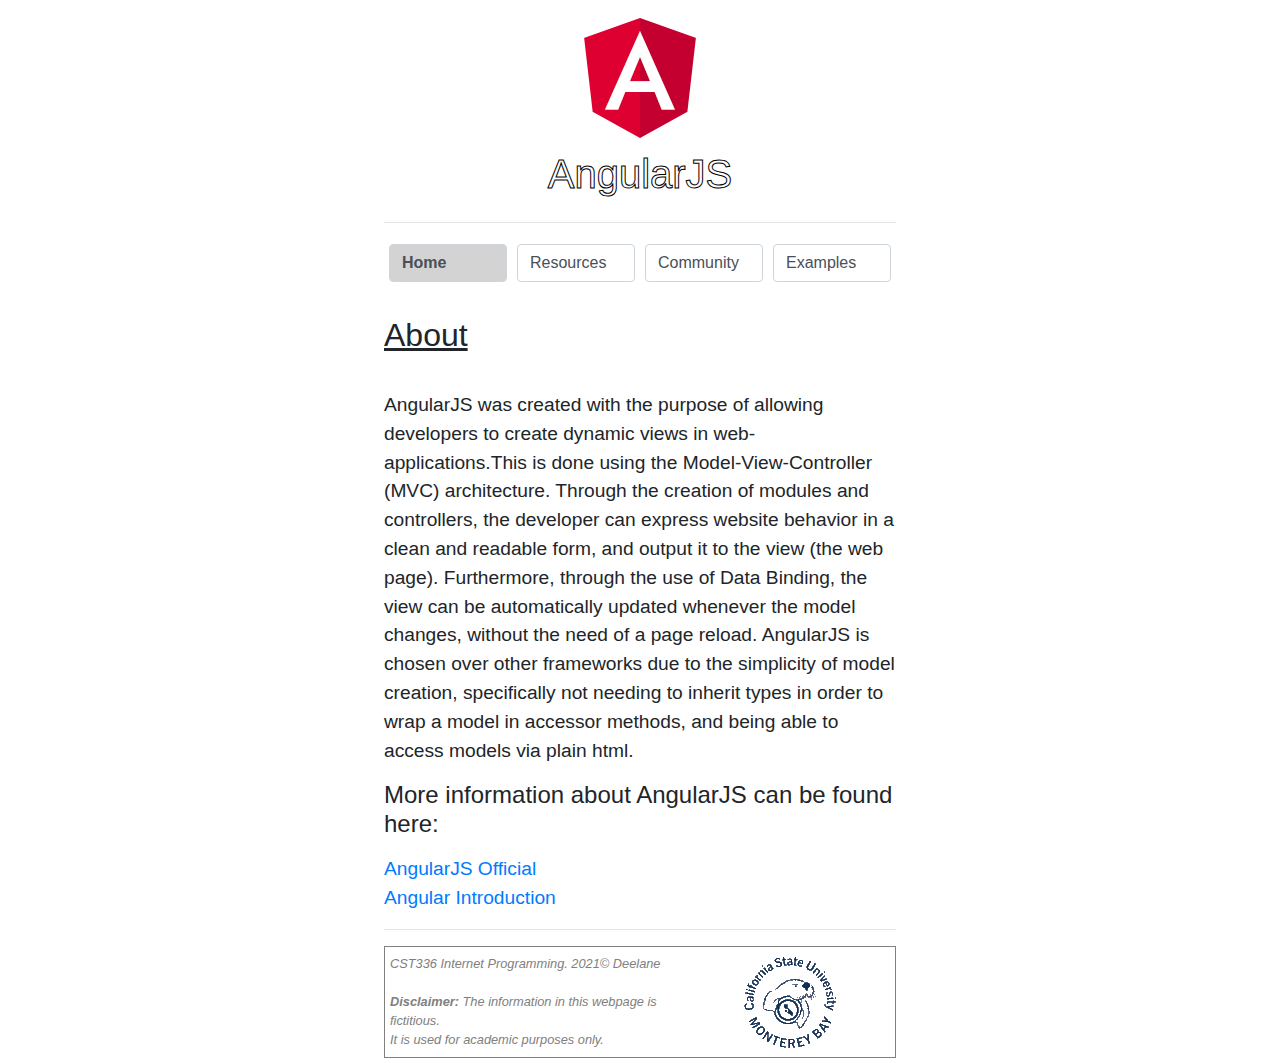
<file: week 1/HW-1-HTML-and-CSS/index.html>
<!DOCTYPE html>
<html>
    <head>
        <meta charset="utf-8" />
        <title>HW 1: HTML and CSS</title>
        <link href="css/style.css" rel="stylesheet" type="text/css"/>
        <link href="https://fonts.googleapis.com/css2?family=Pacifico&display=swap" rel="stylesheet">
    </head>
    <body>
      <header class="centered">
        <img src="img/angular_logo_small.png" alt="angular logo"/>
        <h1>AngularJS</h1>
      </header>
      <hr>
      <nav class="centered">
        <a class="form-control selected" href="index.html">Home</a>
        <a class="form-control" href="resources.html">Resources</a>
        <a class="form-control" href="community.html">Community</a>
        <a class="form-control" href="examples.html">Examples</a>
      </nav>
      <main>
        <br>
        <h2>About</h2>
        <br>
        <p>
          AngularJS was created with the purpose of allowing developers to create dynamic views in web-applications.This is done using the Model-View-Controller (MVC) architecture. Through the creation of modules and controllers, the developer can express website behavior in a clean and readable form, and output it to the view (the web page). Furthermore, through the use of Data Binding, the view can be automatically updated whenever the model changes, without the need of a page reload. AngularJS is chosen over other frameworks due to the simplicity of model creation, specifically not needing to inherit types in order to wrap a model in accessor methods, and being able to access models via plain html.
        </p>
        <div>
          <p>
            <h4>More information about AngularJS can be found here:</h4>
          </p>
          <a href="https://angularjs.org">AngularJS Official</a>
          <br>
          <a href="https://www.sitepoint.com/angular-introduction">Angular Introduction</a>
        </div>
      </main>
      <hr>
      <footer>
        <div>
          CST336 Internet Programming. 2021&copy; Deelane 
          <br><br>
          <strong>Disclaimer:</strong> The information in this webpage is fictitious. 
          <br>
          It is used for academic purposes only.
        </div>
        <figure>
          <img src="img/csumb_round_logo_small.png" alt="CSUMB logo"/>
        </figure>
      </footer>
        
    </body>


</html>
</file>
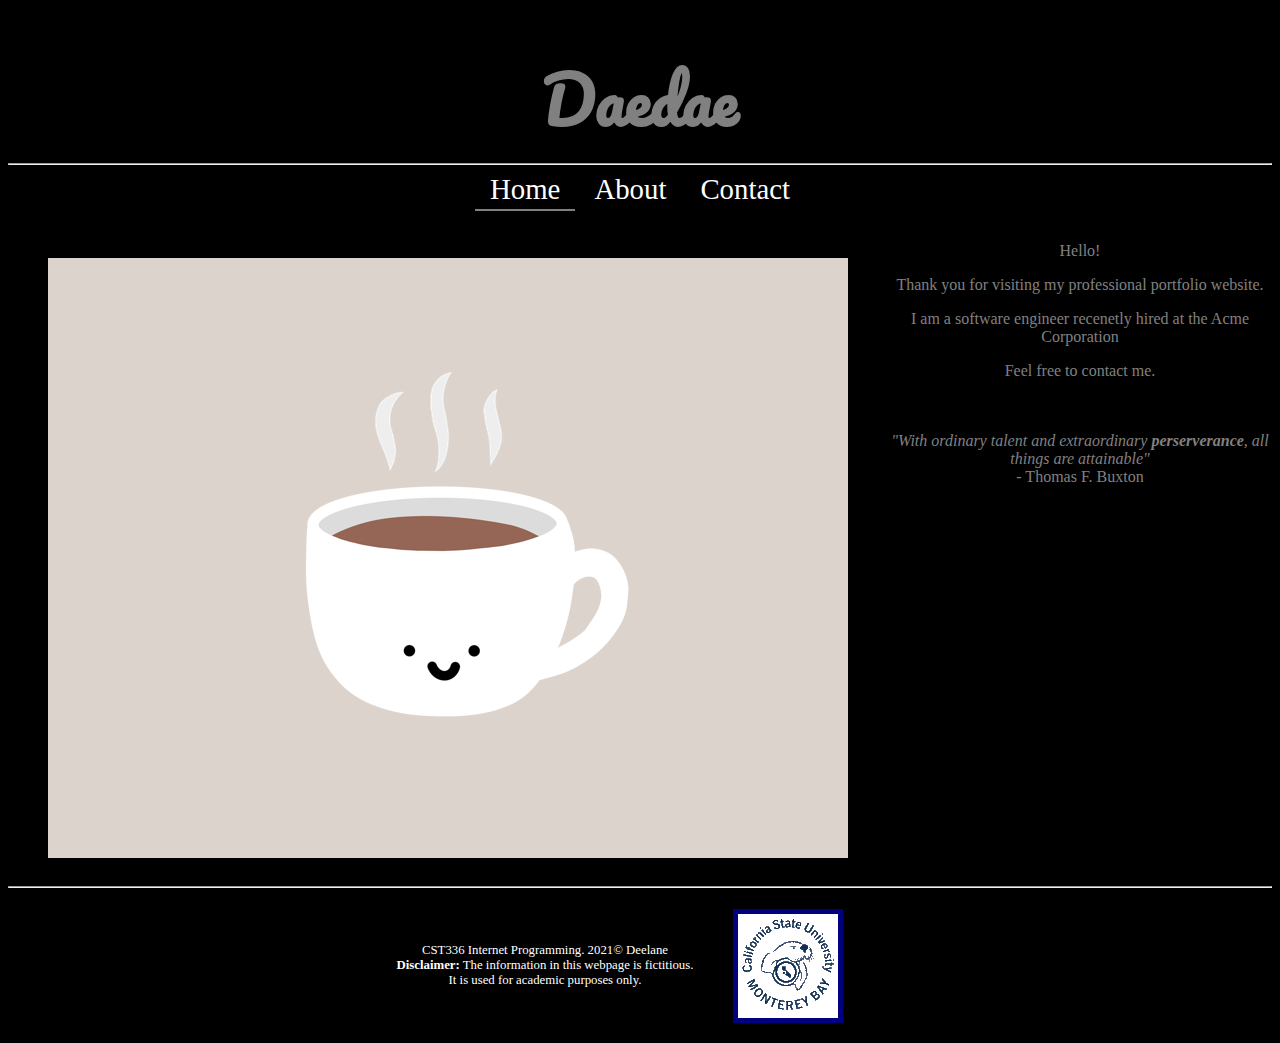
<file: week 1/lab1/index.html>
<!DOCTYPE html>
<html>
<!--

First Website
and comment
in html
(comments can span multiple lines)

-->

<!-- This is the head -->
<!-- All styles and javascript go inside the head -->
    <head>
        <meta charset="utf-8" />
        <title>Daedae: Personal Website</title>
        <link href="css/style.css" rel="stylesheet" type="text/css"/>
        <link href="https://fonts.googleapis.com/css2?family=Pacifico&display=swap" rel="stylesheet">
    </head>
<!-- closing head -->

    <!-- This is the body -->
    <!-- This is where we place the content of our website -->
    <body>
      <header>
        <h1>Daedae</h1>
      </header>
      <hr>
      <nav>
        <a class="active" href="index.html">Home</a>
        <a href="about.html">About</a>
        <a href="contact.html">Contact</a>
      </nav>
      <br><br>
      <main>
        <figure>
          <img src="img/minnaso_coffee.png" alt="Picture of me"/>
        </figure>
        <div>
          Hello!
          <br>
          <p>Thank you for visiting my professional portfolio website.</p>
          <p>I am a software engineer recenetly hired at the Acme Corporation</p>
          <p>Feel free to contact me.</p>
          <br><br>
          <em>
            "With ordinary talent and extraordinary <strong>perserverance</strong>, all things are attainable"
          </em>
          <br>
          - Thomas F. Buxton
        </div>
      </main>
        <!-- This is the footer -->
        <!-- The footer goes inside the body but not always -->
      <hr>
      <footer>
        <div>
          CST336 Internet Programming. 2021&copy; Deelane 
          <br>
          <strong>Disclaimer:</strong> The information in this webpage is fictitious. 
          <br>
          It is used for academic purposes only.
        </div>
        <figure>
          <img src="img/csumb_round_logo_small.png" alt="CSUMB logo"/>
        </figure>
      </footer>
        <!-- closing footer -->
        
    </body>
    <!-- closing body -->

</html>
</file>
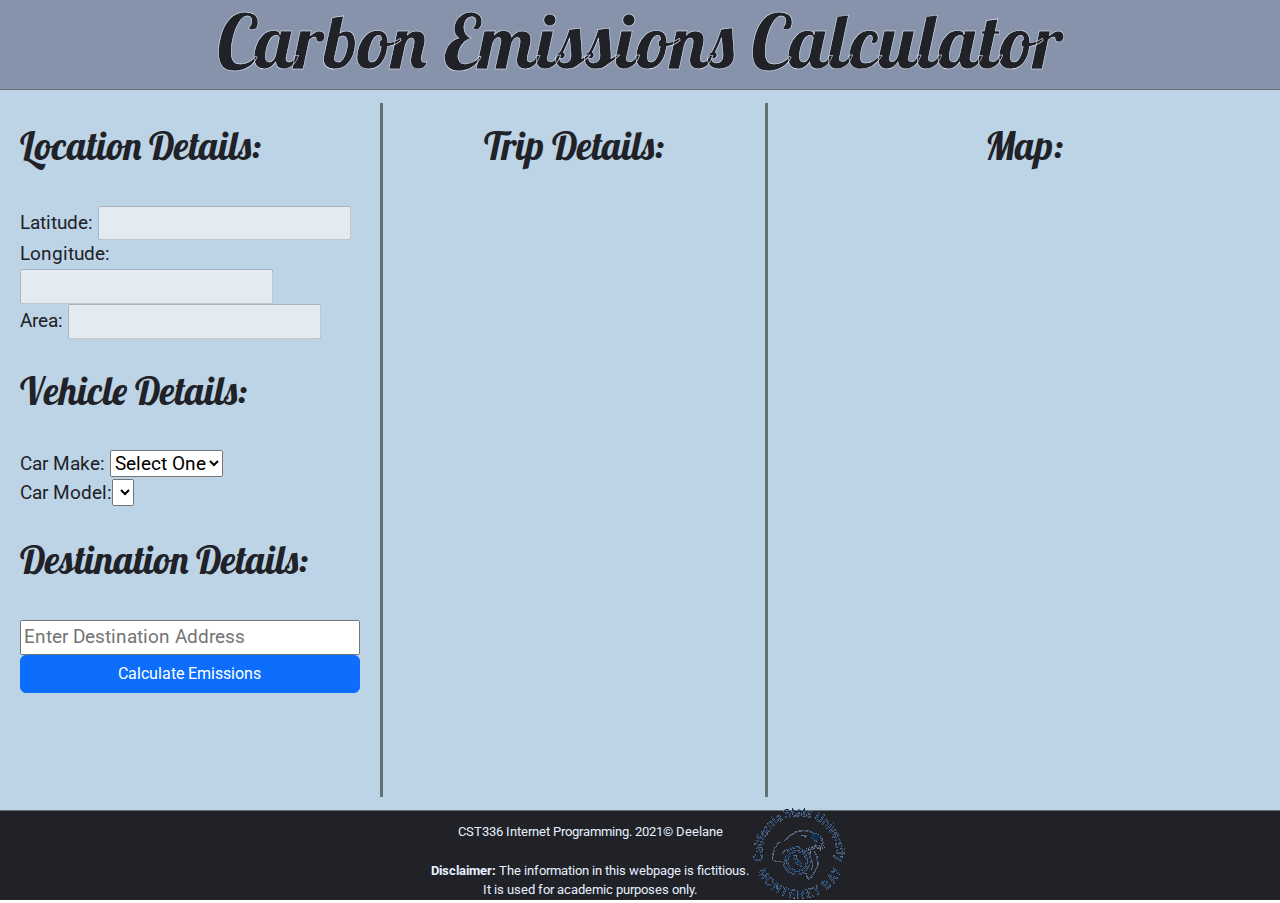
<file: week 3/HW-3-Fetch-and-Web-APIs/index.html>
<!DOCTYPE html>
<html xmlns:overflow="http://www.w3.org/1999/xhtml">
  <head>
    <meta charset="utf-8">
    <meta name="viewport" content="width=device-width">
    <title>repl.it</title>
    <link href="css/style.css" rel="stylesheet" type="text/css" />
    <link href="https://cdn.jsdelivr.net/npm/bootstrap@5.0.2/dist/css/bootstrap.min.css" rel="stylesheet" type="text/css" />
    <script src="https://ajax.googleapis.com/ajax/libs/jquery/3.6.0/jquery.min.js"></script>
    <script src="scripts/script.js" type="text/javascript"></script>
  </head>
  <body>

  <header>
    <h1>Carbon Emissions Calculator</h1>
  </header>
  <div id="main">
    <article>
      <div id="details">
        <!--Location Details-->
        <div>
          <h2>Location Details:</h2><br>
          Latitude: <input type="text" id="latitude" disabled><br>
          Longitude: <input type="text" id="longitude" disabled><br>
          Area: <input type="text" id="location" disabled><br><br>
        </div>

        <!--Vehicle Details-->
        <div>
          <h2>Vehicle Details:</h2><br>
          Car Make:
          <select id="carMakes">
            <option value="none" selected>Select One</option>
          </select><br>
          Car Model:<select id="vehicleModels"></select>
        </div>
        <br>

        <!--Destination/Emissions-->
        <div id="destinationDiv">
          <h2>Destination Details:</h2><br>
          <input type="text" id="destination" placeholder="Enter Destination Address"><br>
          <button class="btn btn-primary btn-md" id="calculateEmissionsButton">Calculate Emissions</button><br><br>
        </div>
      </div>

        <!--Trip Calculations-->
      <div id="calculations">
        <h2 style="text-align: center;">Trip Details:</h2><br>
        <div id="emissions"></div>
        <div id="carEmissionsVisual"></div>
      </div>
    </article>

    <aside>
      <h2 style="text-align: center;">Map:</h2>
      <div id="mapDiv"></div>
    </aside>
  </div>
  <footer>
    <div>
      CST336 Internet Programming. 2021&copy; Deelane
      <br><br>
      <strong>Disclaimer:</strong> The information in this webpage is fictitious.
      <br>
      It is used for academic purposes only.
    </div>
    <figure>
      <img src="css/img/csumb_round_logo_small.png" alt="CSUMB logo"/>
    </figure>
  </footer>
  </body>
</html>
</file>
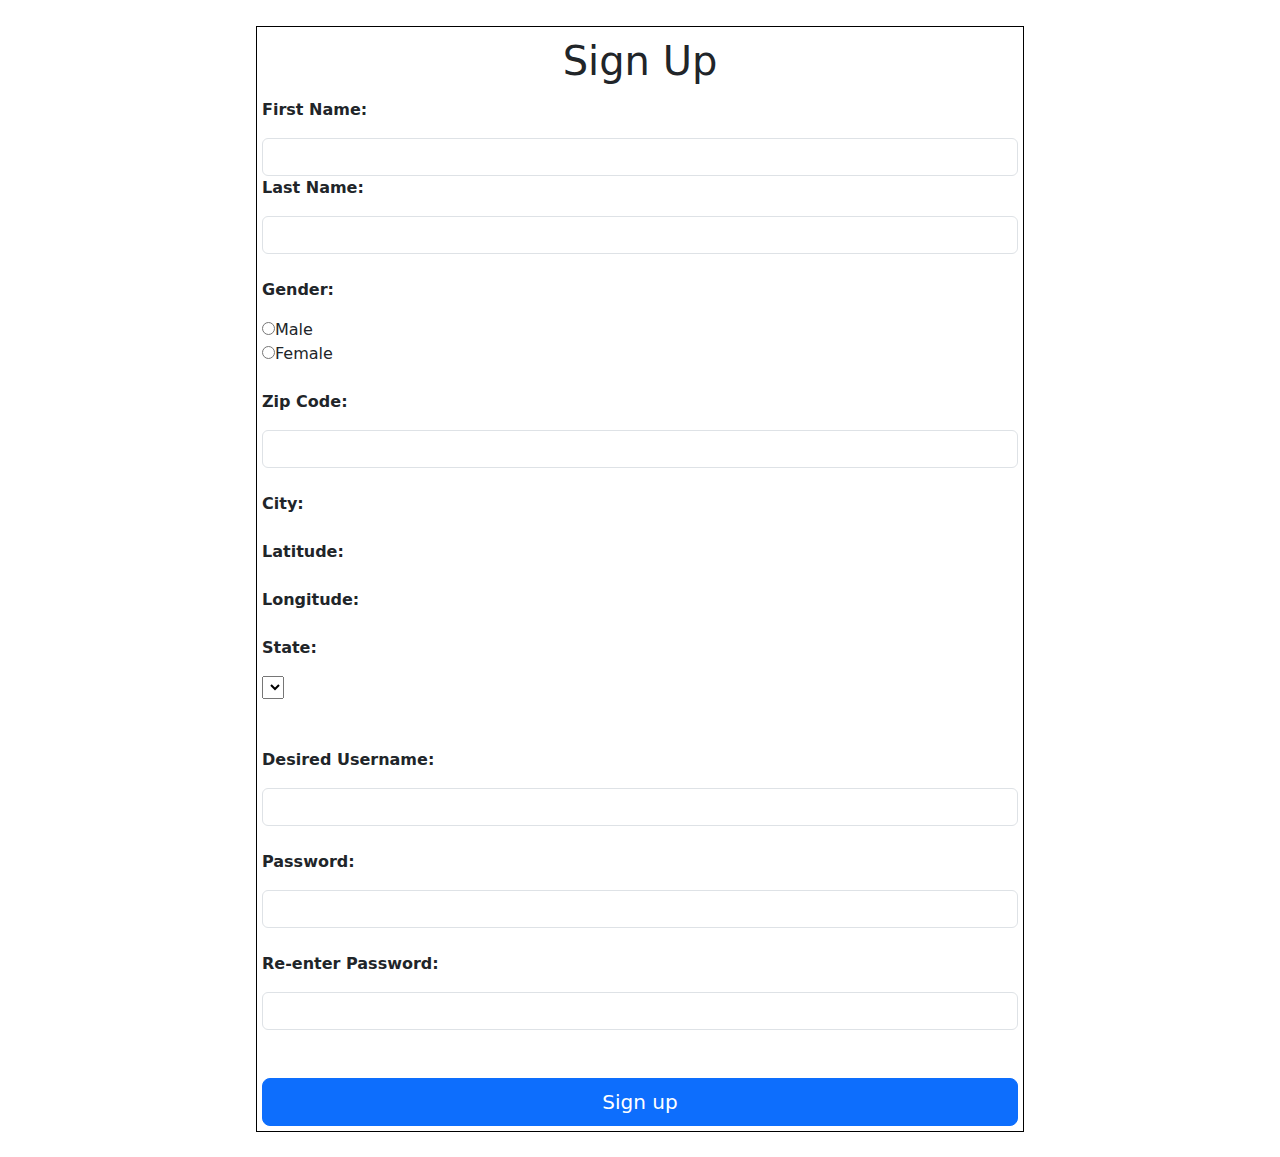
<file: week 3/lab3/index.html>
<!DOCTYPE html>
<html>
  <head>
    <meta charset="utf-8">
    <meta name="viewport" content="width=device-width">
    <title>Sign Up Page</title>
    <link href="style.css" rel="stylesheet" type="text/css" />
    <link href="https://cdn.jsdelivr.net/npm/bootstrap@5.0.2/dist/css/bootstrap.min.css" rel="stylesheet" type="text/css" />

    <script src="https://ajax.googleapis.com/ajax/libs/jquery/3.6.0/jquery.min.js"></script>
    <script src="script.js" type="text/javascript"></script>

  </head>
  <body>
    <div id="main">
      <h1>Sign Up</h1>
      <form id="signupForm" action="welcome.html" method="POST">
        <p>First Name:</p> <input type="text" name="fName">
        <p>Last Name:</p> <input type="text" name="lName"><br>

        <p>Gender:</p> <input type="radio" name="gender" value="m">Male<br>
                <input type="radio" name="gender" value="f">Female<br><br>
        
        <p>Zip Code:</p> <input type="text" id="zip" name="zip"><span id="zipCodeError"></span><br> 
        <strong>City:</strong> <span id="city"></span><br><Br>
        <strong>Latitude:</strong><span id="latitude"></span><br><br>
        <strong>Longitude:</strong><span id="longitude"></span><br><br>

        <p>State:</p>
        <select id="state" name="state"></select>

        <div id="countyDiv">Select a County:
        <select id="county"></select></div><br><br><br>

        <p>Desired Username:</p> <input type="text" id="username" name="username">
                          <span id="usernameError"></span><br>
        <p>Password:</p>         <input type="password" id="password" name="password"><br>
        <p>Re-enter Password:</p><input type="password" id="password2" name="password2"><br>
                          <span id="passwordError"></span><br>
        <input type="submit" value="Sign up">
      </form>
    </div>
  </body>
</html>
</file>
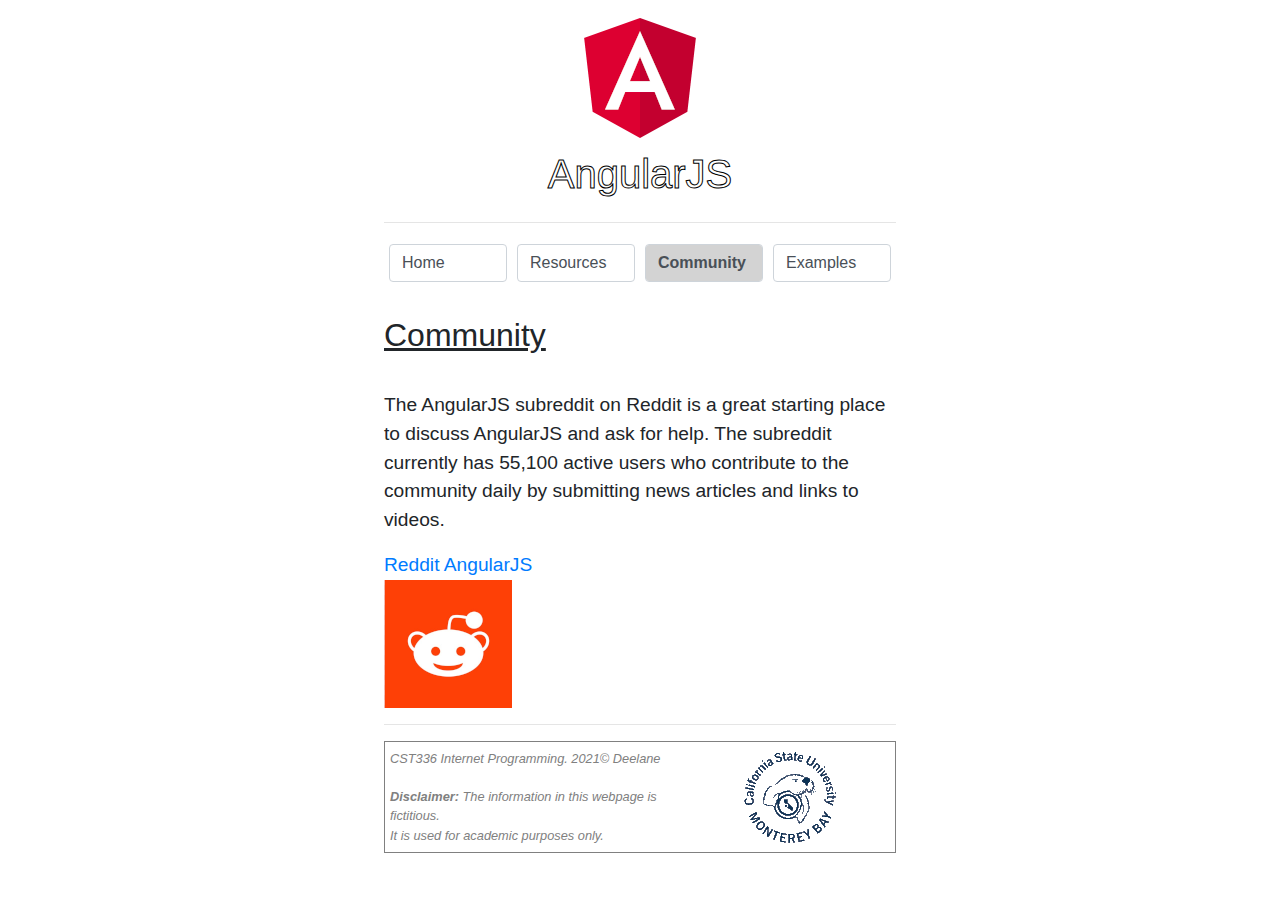
<file: week 1/HW-1-HTML-and-CSS/community.html>
<!DOCTYPE html>
<html>
    <head>
        <meta charset="utf-8" />
        <title>HW 1: HTML and CSS</title>
        <link href="css/style.css" rel="stylesheet" type="text/css"/>
        <link href="https://fonts.googleapis.com/css2?family=Pacifico&display=swap" rel="stylesheet">
    </head>
    <body>
      <header class="centered">
        <img src="img/angular_logo_small.png" alt="angular logo"/>
        <h1>AngularJS</h1>
      </header>
      <hr>
      <nav class="centered">
        <a class="form-control" href="index.html">Home</a>
        <a class="form-control" href="resources.html">Resources</a>
        <a class="form-control selected" href="community.html">Community</a>
        <a class="form-control" href="examples.html">Examples</a>
      </nav>
      <main>
        <br>
        <h2>Community</h2>
        <br>
        <p>
          The AngularJS subreddit on Reddit is a great starting place to discuss AngularJS and ask for help.
          The subreddit currently has 55,100 active users who contribute to the community daily by submitting news articles and links to videos.
        </p>
        <a href="http://reddit.com/r/angularjs">Reddit AngularJS</a>
        <img style="display: block;" src="img/reddit_logo_small.png" alt="reddit logo"/>
      </main>
      <hr>
      <footer>
        <div>
          CST336 Internet Programming. 2021&copy; Deelane 
          <br><br>
          <strong>Disclaimer:</strong> The information in this webpage is fictitious. 
          <br>
          It is used for academic purposes only.
        </div>
        <figure>
          <img src="img/csumb_round_logo_small.png" alt="CSUMB logo"/>
        </figure>
      </footer>
        
    </body>


</html>
</file>
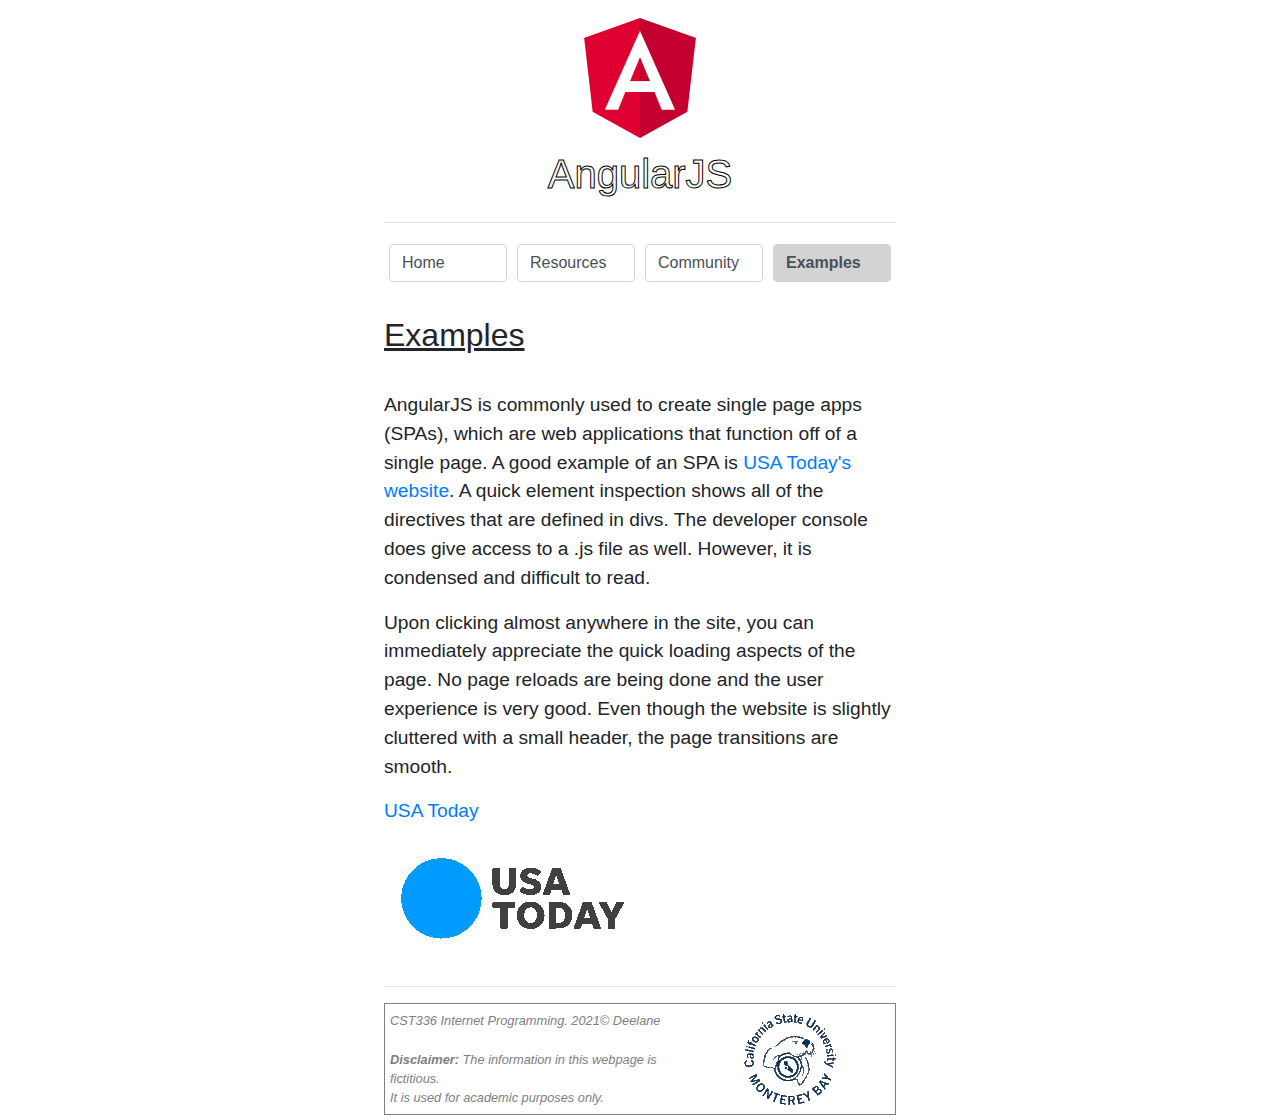
<file: week 1/HW-1-HTML-and-CSS/examples.html>
<!DOCTYPE html>
<html>
    <head>
        <meta charset="utf-8" />
        <title>HW 1: HTML and CSS</title>
        <link href="css/style.css" rel="stylesheet" type="text/css"/>
        <link href="https://fonts.googleapis.com/css2?family=Pacifico&display=swap" rel="stylesheet">
    </head>
    <body>
      <header class="centered">
        <img src="img/angular_logo_small.png" alt="angular logo"/>
        <h1>AngularJS</h1>
      </header>
      <hr>
      <nav class="centered">
        <a class="form-control" href="index.html">Home</a>
        <a class="form-control" href="resources.html">Resources</a>
        <a class="form-control" href="community.html">Community</a>
        <a class="form-control selected" href="examples.html">Examples</a>
      </nav>
      <main>
        <br>
        <h2>Examples</h2>
        <br>
        <p>
          AngularJS is commonly used to create single page apps (SPAs), which are web applications that function off of a single page.
          A good example of an SPA is <a href="https://www.usatoday.com/">USA Today's website</a>. A quick element inspection shows all of the directives that are defined in divs. The developer console does give access to a .js file as well. However, it is condensed and difficult to read.
        </p>
        <p>
          Upon clicking almost anywhere in the site, you can immediately appreciate the quick loading aspects of the page. No page reloads are being done and the user experience is very good. Even though the website is slightly cluttered with a small header, the page transitions are smooth.
        </p>
        <a href="https://www.usatoday.com/">USA Today</a>
        <img style="display: block;" src="img/usatoday_logo_small.png" alt="usa today logo"/>
      </main>
      <hr>
      <footer>
        <div>
          CST336 Internet Programming. 2021&copy; Deelane 
          <br><br>
          <strong>Disclaimer:</strong> The information in this webpage is fictitious. 
          <br>
          It is used for academic purposes only.
        </div>
        <figure>
          <img src="img/csumb_round_logo_small.png" alt="CSUMB logo"/>
        </figure>
      </footer>
        
    </body>


</html>
</file>
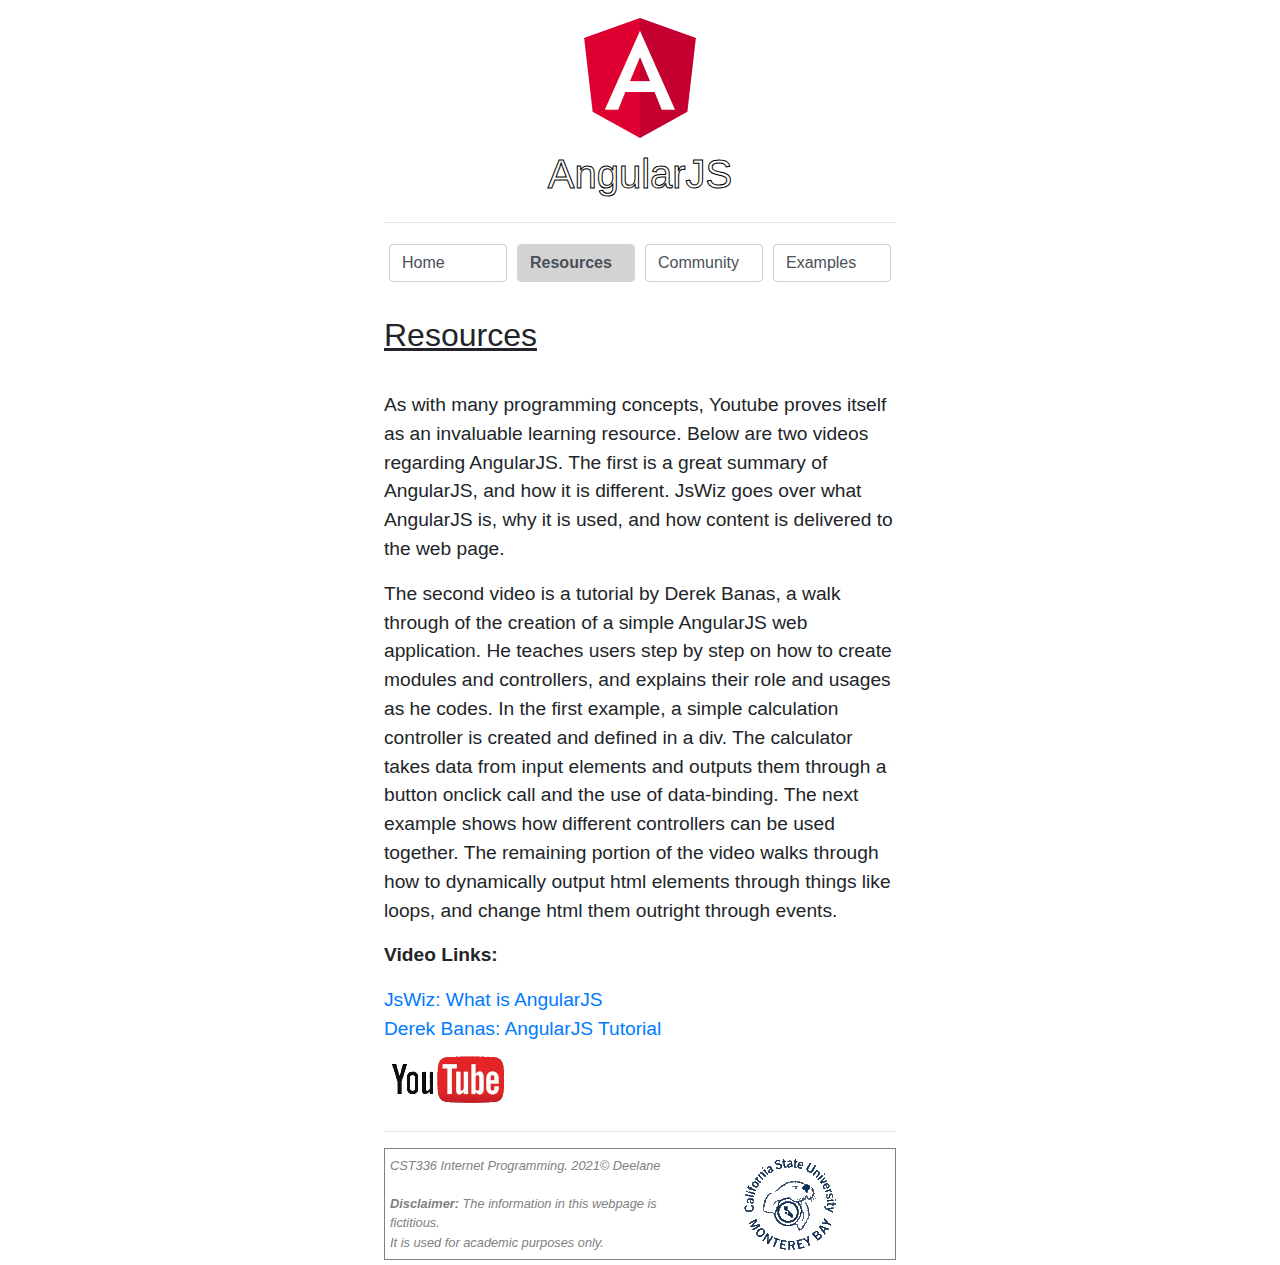
<file: week 1/HW-1-HTML-and-CSS/resources.html>
<!DOCTYPE html>
<html>
    <head>
        <meta charset="utf-8" />
        <title>HW 1: HTML and CSS</title>
        <link href="css/style.css" rel="stylesheet" type="text/css"/>
        <link href="https://fonts.googleapis.com/css2?family=Pacifico&display=swap" rel="stylesheet">
    </head>
    <body>
      <header class="centered">
        <img src="img/angular_logo_small.png" alt="angular logo"/>
        <h1>AngularJS</h1>
      </header>
      <hr>
      <nav class="centered">
        <a class="form-control" href="index.html">Home</a>
        <a class="form-control selected" href="resources.html">Resources</a>
        <a class="form-control" href="community.html">Community</a>
        <a class="form-control" href="examples.html">Examples</a>
      </nav>
      <main>
        <br>
        <h2>Resources</h2>
        <br>
        <p>
          As with many programming concepts, Youtube proves itself as an invaluable learning resource.
          Below are two videos regarding AngularJS.
          The first is a great summary of AngularJS, and how it is different.
          JsWiz goes over what AngularJS is, why it is used, and how content is delivered to the web page.
        </p>
        <p>
          The second video is a tutorial by Derek Banas, a walk through of the creation of a simple AngularJS web application.
          He teaches users step by step on how to create modules and controllers, and explains their role and usages as he codes.
          In the first example, a simple calculation controller is created and defined in a div.
          The calculator takes data from input elements and outputs them through a button onclick call and the use of data-binding.
          The next example shows how different controllers can be used together.
          The remaining portion of the video walks through how to dynamically output html elements through things like loops, and change html them outright through events.
        </p>
        <div>
          <p><b>Video Links:</b></p>
          <a href="https://www.youtube.com/watch?v=WAZTZUgeLhQ">JsWiz: What is AngularJS</a>
          <br>
          <a href="https://www.youtube.com/watch?v=OPxeCiy0RdY">Derek Banas: AngularJS Tutorial</a>
          <img style="display: block;" src="img/youtube_logo_small.png" alt="youtube logo"/>
        </div>
      </main>
      <hr>
      <footer>
        <div>
          CST336 Internet Programming. 2021&copy; Deelane 
          <br><br>
          <strong>Disclaimer:</strong> The information in this webpage is fictitious. 
          <br>
          It is used for academic purposes only.
        </div>
        <figure>
          <img src="img/csumb_round_logo_small.png" alt="CSUMB logo"/>
        </figure>
      </footer>
        
    </body>


</html>
</file>
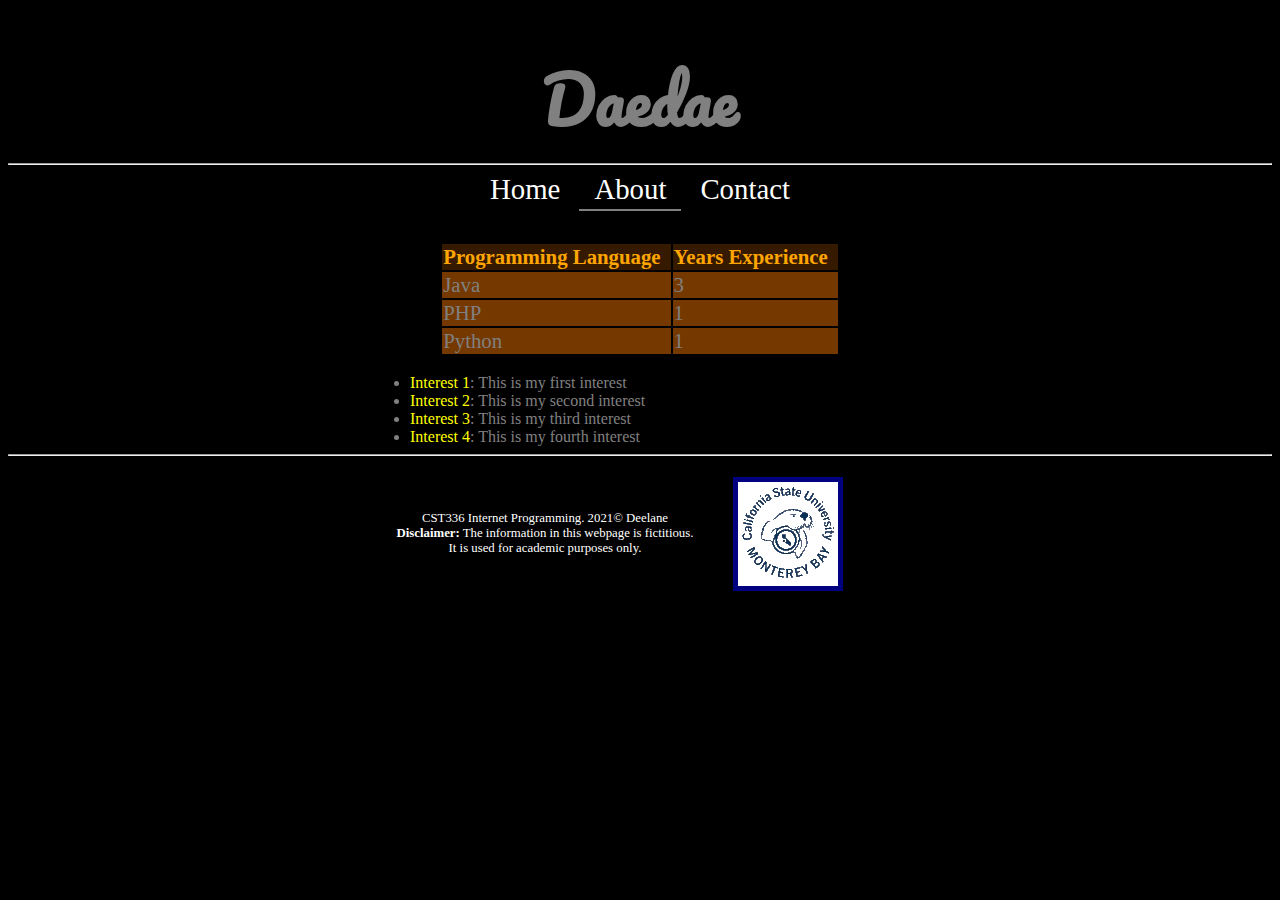
<file: week 1/lab1/about.html>
<!DOCTYPE html>
<html>
<!--

First Website
and comment
in html
(comments can span multiple lines)

-->

<!-- This is the head -->
<!-- All styles and javascript go inside the head -->
    <head>
        <meta charset="utf-8" />
        <title>Daedae: Personal Website</title>
        <link href="css/style.css" rel="stylesheet" type="text/css"/>
        <link href="https://fonts.googleapis.com/css2?family=Pacifico&display=swap" rel="stylesheet">
    </head>
<!-- closing head -->

    <!-- This is the body -->
    <!-- This is where we place the content of our website -->
    <body>
      <header>
        <h1>Daedae</h1>
      </header>
      <hr>
      <nav>
        <a href="index.html">Home</a>
        <a class="active" href="about.html">About</a>
        <a href="contact.html">Contact</a>
      </nav>
      <br><br>
     
      <div id="content">
        <table>
          <tr id="table-header">
            <td><strong>Programming Language</strong></td>
            <td><strong>Years Experience</strong></td>
          </tr>
          <tr class="table-row">
            <td>Java</td>
            <td>3</td>
          </tr>
          <tr class="table-row">
            <td>PHP</td>
            <td>1</td>
          </tr>
          <tr class="table-row">
            <td>Python</td>
            <td>1</td>
          </tr>
        </table>
      </div>
      <br>
      <ul>
        <li><span class="hobby">Interest 1</span>: This is my first interest</li>
        <li><span class="hobby">Interest 2</span>: This is my second interest</li>
        <li><span class="hobby">Interest 3</span>: This is my third interest</li>
        <li><span class="hobby">Interest 4</span>: This is my fourth interest</li>
      </ul>
        <!-- This is the footer -->
        <!-- The footer goes inside the body but not always -->
      <hr>
      <footer>
        <div>
          CST336 Internet Programming. 2021&copy; Deelane 
          <br>
          <strong>Disclaimer:</strong> The information in this webpage is fictitious. 
          <br>
          It is used for academic purposes only.
        </div>
        <figure>
          <img src="img/csumb_round_logo_small.png" alt="CSUMB logo"/>
        </figure>
      </footer>
        <!-- closing footer -->
        
    </body>
    <!-- closing body -->

</html>
<script>
</file>
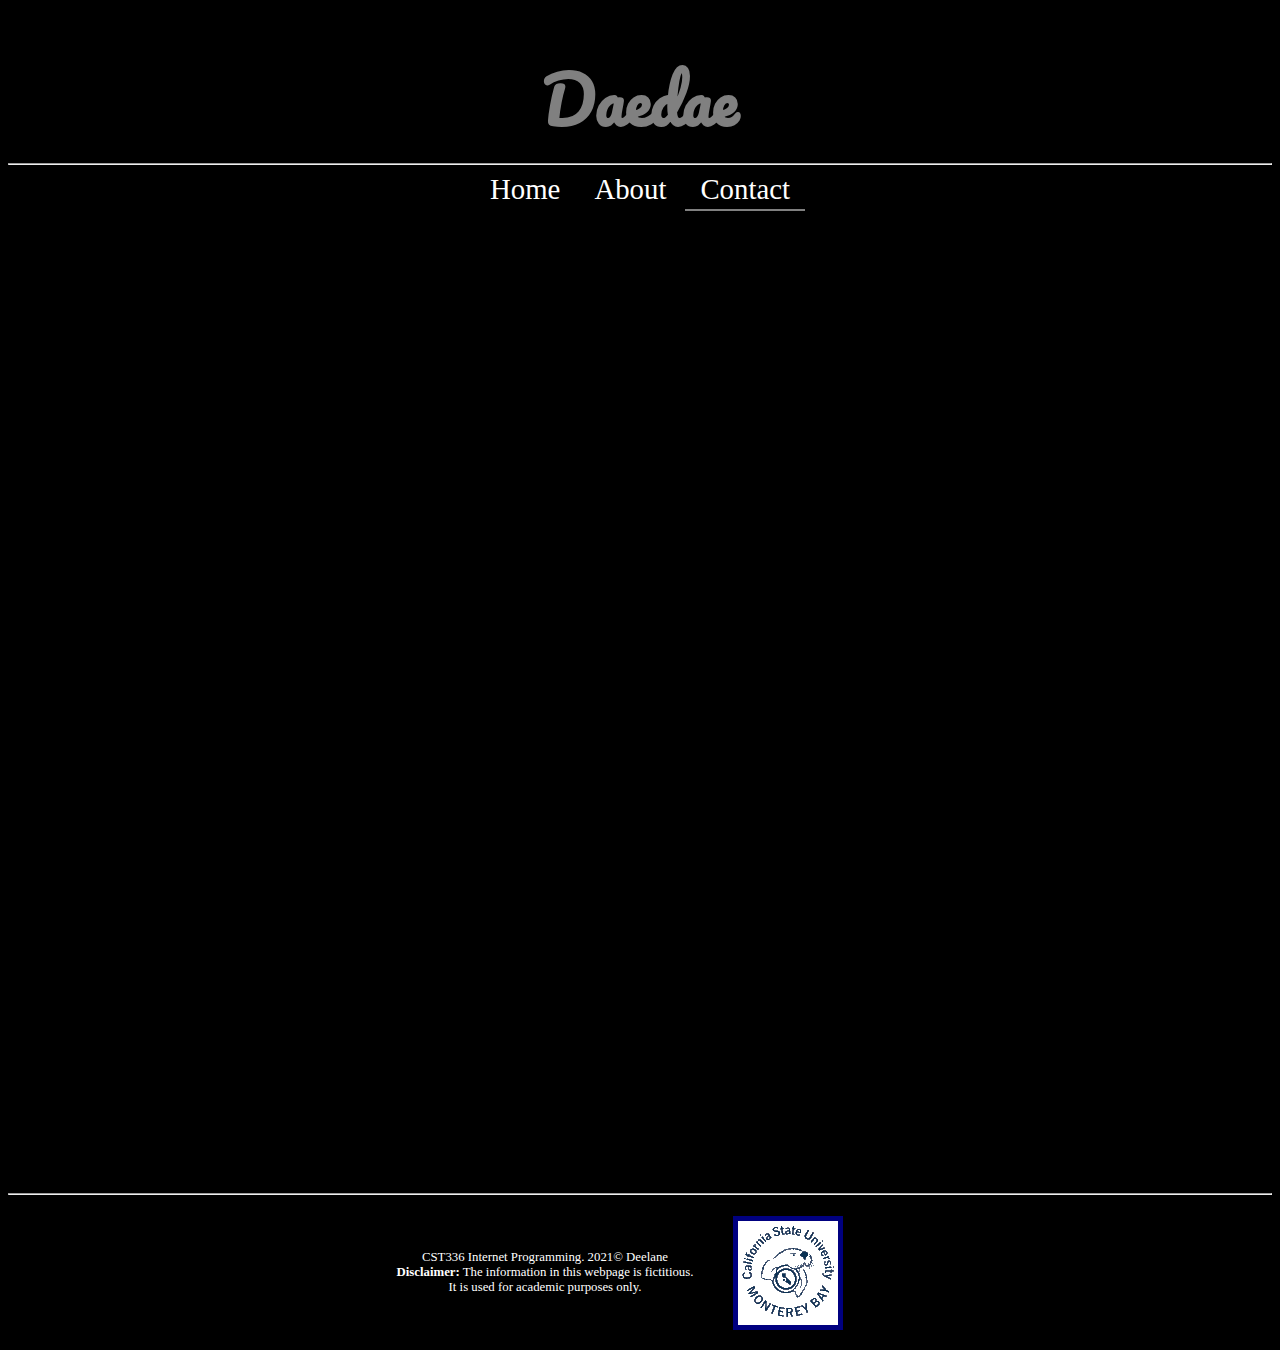
<file: week 1/lab1/contact.html>
<!DOCTYPE html>
<html>
<!--

First Website
and comment
in html
(comments can span multiple lines)

-->

<!-- This is the head -->
<!-- All styles and javascript go inside the head -->
    <head>
        <meta charset="utf-8" />
        <title>Daedae: Personal Website</title>
        <link href="css/style.css" rel="stylesheet" type="text/css"/>
        <link href="https://fonts.googleapis.com/css2?family=Pacifico&display=swap" rel="stylesheet">
    </head>
<!-- closing head -->

    <!-- This is the body -->
    <!-- This is where we place the content of our website -->
    <body>
      <header>
        <h1>Daedae</h1>
      </header>
      <hr>
      <nav>
        <a href="index.html">Home</a>
        <a href="about.html">About</a>
        <a class="active" href="contact.html">Contact</a>
      </nav>
      <br><br>
      <div id="content">
        <iframe src="https://docs.google.com/forms/d/e/1FAIpQLSfq-0Kvda5NVzxSKJE8p107EkBsMV81iXL3YYHUTcpAPGWMDg/viewform?embedded=true" width="640" height="943" frameborder="0" marginheight="0" marginwidth="0">Loading…</iframe>
      </div>

        <!-- This is the footer -->
        <!-- The footer goes inside the body but not always -->
      <hr>
      <footer>
        <div>
          CST336 Internet Programming. 2021&copy; Deelane 
          <br>
          <strong>Disclaimer:</strong> The information in this webpage is fictitious. 
          <br>
          It is used for academic purposes only.
        </div>
        <figure>
          <img src="img/csumb_round_logo_small.png" alt="CSUMB logo"/>
        </figure>
      </footer>
        <!-- closing footer -->
        
    </body>
    <!-- closing body -->

</html>
</file>
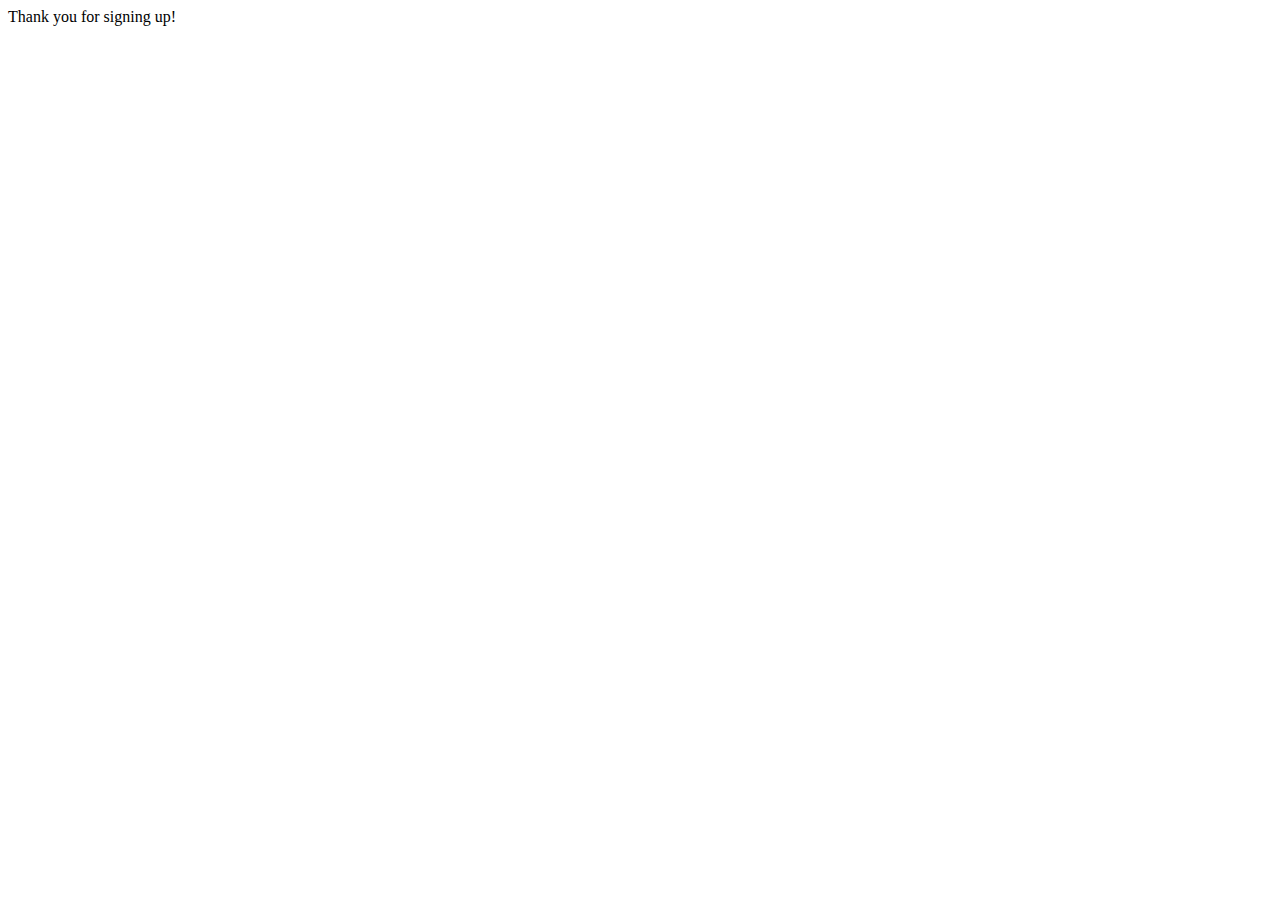
<file: week 3/lab3/welcome.html>
<!DOCTYPE html>
<html>
  <head>
    <meta charset="utf-8">
    <meta name="viewport" content="width=device-width">
    <title>Sign up confirmation</title>
    <link href="style.css" rel="stylesheet" type="text/css" />
  </head>
  <body>
    Thank you for signing up!
  </body>
</html>
</file>
<file: week 1/lab1/css/style.css>
body
{
  background-color:black;
  color:gray;
}
header, main, nav, footer
{
  text-align: center;
}
nav>a 
{
  padding: 15px;
  padding-bottom: 4px;
  font-size: 1.8em;
  /* removes underline */
  text-decoration: none; 
  color:white
}
/* uses hover pseudoclass */
nav>a:hover 
{
  border-bottom:2px orange solid;
  font-size: 2em;
  /* transition effect */
  transition: .5s;
}
.active
{
  border-bottom: 2px grey solid;
}
main
{
  display: flex;
  justify-content: center;
}
footer
{
  font-size: 0.8em;
  display: flex;
  justify-content: center;
  align-items: center;
  color: white;
}
footer>figure
{
  background-color: white;
  border: solid 5px navy;
}
table
{
  margin: 0 auto;
}
td
{
  padding-right: 10px;
  font-size: 1.3em;
}
td>strong
{
  color: orange;
}
#table-header
{
  background-color: #351a00;
}
.table-row
{
  background-color: #753900;
}
ul
{
  margin: 0 auto;
  width: 500px;
  text-align: left;
}
.hobby
{
  color: yellow;
}
#content
{
  display: flex;
  justify-content: center;
}
h1
{
  font-family: 'Pacifico', cursive;
  font-size: 4em;
  margin-bottom: 0px;
}
</file>
<file: week 3/HW-3-Fetch-and-Web-APIs/css/style.css>
@import url('https://fonts.googleapis.com/css2?family=Lobster&display=swap');
@import url('https://fonts.googleapis.com/css2?family=Lobster&family=Roboto&display=swap');

body
{
    height: 100vh;
}
body>*
{
    font-family: 'Roboto', sans-serif;
    font-size: 1.2em;
    color: #212227;
}
header
{
    height: 10%;
    display: flex;
    justify-content: center;
    align-items: center;
    text-align: center;
    border-bottom: solid 1px #637074;
    background-color: #8693AB;
}
h1
{
    font-family: 'Lobster', cursive;
    font-size: 4em !important;
    color: black;
    -webkit-text-fill-color: #212227;
    -webkit-text-stroke-width: 0.5px;
    -webkit-text-stroke-color: #E7F0FF;
}
h2
{
    font-family: 'Lobster', cursive;
    font-size: 2em !important;
}
#main
{
    display: flex;
    flex-direction: row;
    height: 80%;
    background-color: #BDD4E7;
}
article
{
    display: flex;
    flex-direction: row;
    width: 60%;
    margin-top: 1%;
    margin-bottom: 1%;
    border-right: solid 3px #637074;
}
article>div
{
    padding: 20px;
}
aside
{
    padding-top: 20px;
    width: 40%;
    margin-top: 1%;
    margin-bottom: 1%;
    display: flex;
    flex-direction: column;
}
#details
{
    display: flex;
    flex-direction: column;
    border-right: solid 3px #637074;
    width: 50%;
}

#destinationDiv>*
{
    width: 100%;
}
#mapDiv
{
    display: flex;
    justify-content: center;
    align-items: center;
}
#calculations
{
    width: 50%;
}
#emissions
{
    font-size: 1.5em;
}
footer
{
    height: 10%;
    padding-top: 10px;
    display: flex;
    justify-content: center;
    align-items: center;
    text-align: center;
    border-top: solid 1px #637074;
    font-size: 0.8em;
    color: #E7F0FF;
    background-color: #212227;
}
</file>
<file: week 3/lab3/style.css>
#main
{
  margin: 2% 20% !important;
  padding: 5px;
  border: solid 1px black;
}
h1
{
  text-align: center;
  padding: 5px;
}
#countyDiv
{
  display: none;
}
</file>
<file: week 1/HW-1-HTML-and-CSS/css/style.css>
@import url("https://stackpath.bootstrapcdn.com/bootstrap/4.4.1/css/bootstrap.min.css");
footer
{
  display: flex;
  font-size: .8em;
  justify-content: center;
  align-items: center;
  font-style: italic;
  color:grey;
  margin-bottom: 5px;
  padding: 5px;
  border: solid 1px gray;
}
.centered
{
  display: flex;
  justify-content: center;
  align-items: center;
}
nav>a
{
  margin: 5px;
}
header
{
  flex-direction: column;
}
body
{
  margin: 0 30%;
}
h1 
{
    color: black;
    -webkit-text-fill-color: white; /* Will override color (regardless of order) */
    -webkit-text-stroke-width: 1px;
    -webkit-text-stroke-color: black;
}
h2
{
  text-decoration: underline;
}
.selected
{
  background-color: lightgrey;
  font-weight: bold;
}
main
{
  font-size: 1.2em;
}
footer>figure
{
  margin: 0 50px auto;
}
</file>
